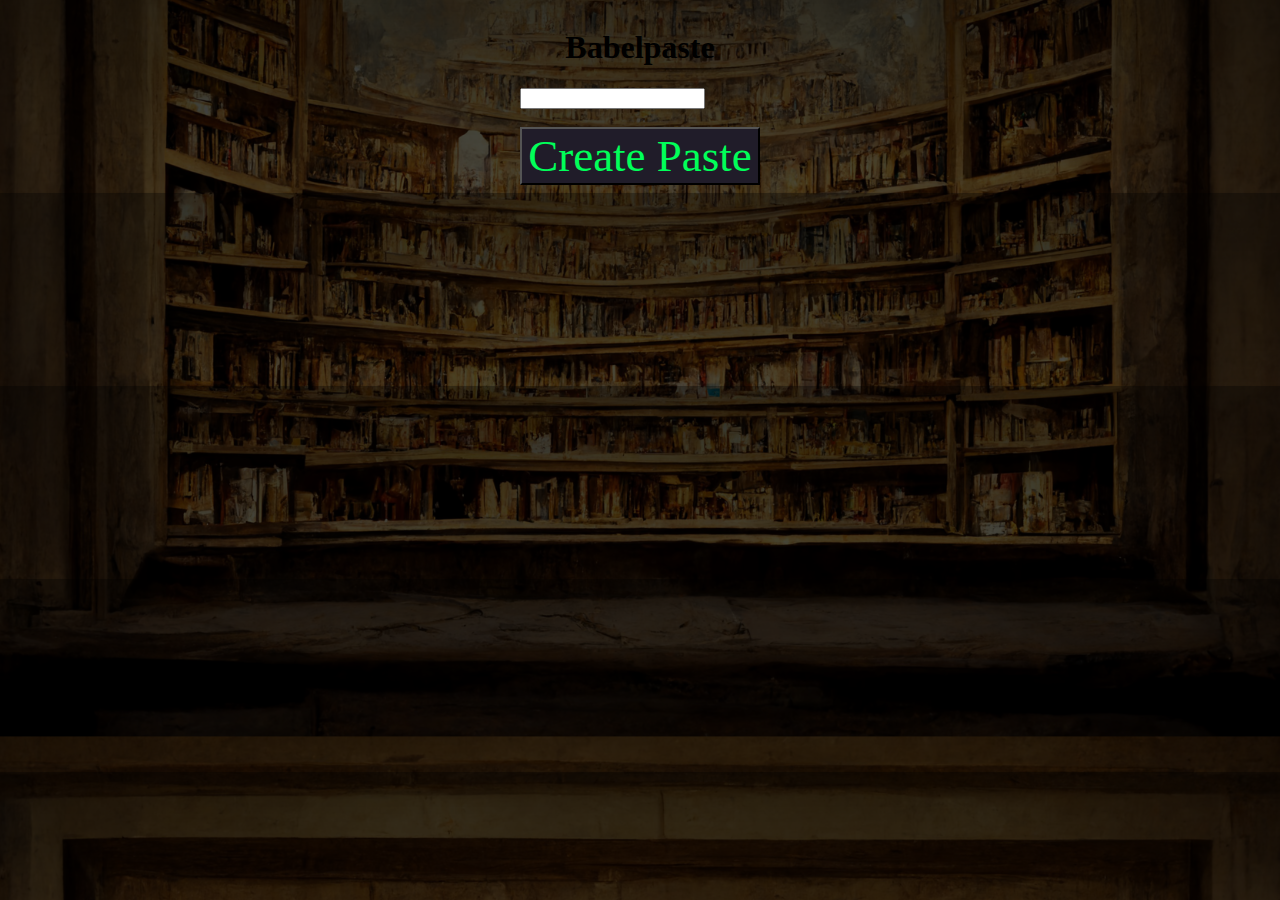
<file: index.html>
<!DOCTYPE html>
<html lang="en">
<head>
	<meta charset="UTF-8">
	<meta http-equiv="X-UA-Compatible" content="IE=edge">
	<meta name="viewport" content="width=device-width, initial-scale=1.0">
	<title>Babelpaste</title>
	<link rel="stylesheet" href="style.css">
</head>
<body>
	<div class="mainContainer">
		<h1 class="title">Babelpaste</h1>
		<form action="" class="form">
			<input type="text" name="TextInput" id="TextInput" class="inputField">
			<br></br>
			<input type="submit" value="Create Paste" class="submitButton">
		  </form>
	</div>
</body>
</html>
</file>
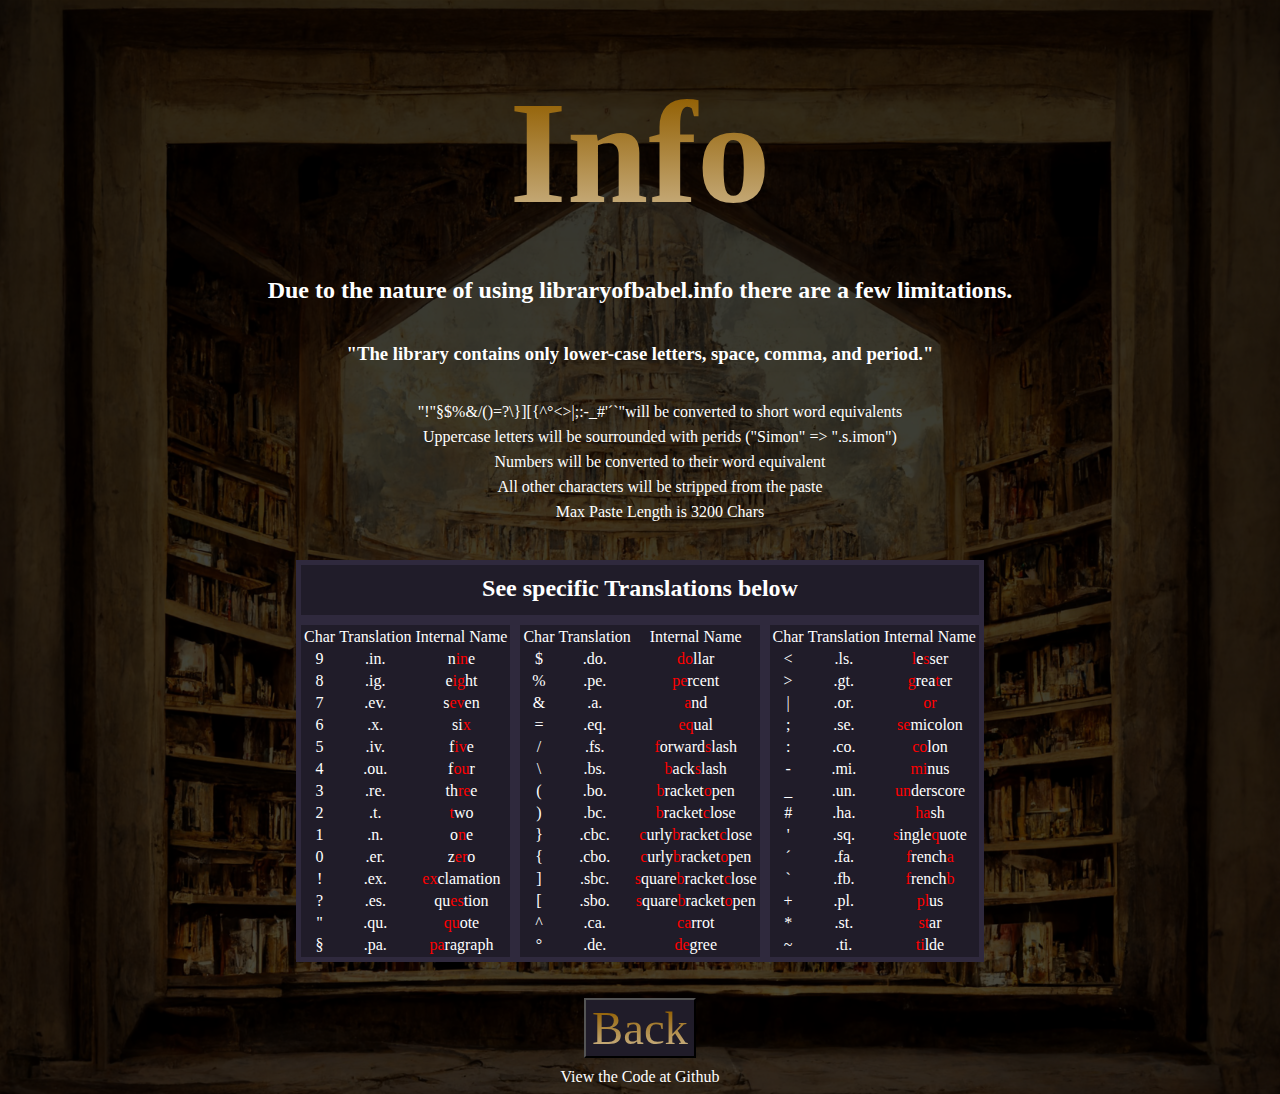
<file: info.html>
<!DOCTYPE html>
<html lang="en">
<head>
	<title>Babelpaste</title>
	<meta name="description" content="Bulletproof Paste Service based on the library of babel.">
    <!-- Discord Embed -->
	<meta content="Babelpaste" property="og:title" />
    <meta content="Bulletproof Paste Service based on the library of babel." property="og:description" />
    <meta content="https://jcms.dev/babelpaste" property="og:url" />
    <meta content="https://jcms.dev/babelpaste/images/background.png" property="og:image" />
    <meta content="#570861" data-react-helmet="true" name="theme-color" />
	<!-- SEO Tags -->
	<meta charset="UTF-8">
	<meta http-equiv="X-UA-Compatible" content="IE=edge">
	<meta name="viewport" content="width=device-width, initial-scale=1.0">
	<!-- Links -->
	<link rel="stylesheet" href="info.css">
	<link rel="stylesheet" href="utils.css">
</head>
<body>
	<div class="mainContainer noselect">
		<h1 class="pageTitle" >Info</h1>
		<h2 class="ruleTitle">Due to the nature of using libraryofbabel.info there are a few limitations.</h2>
		<h3 class="quoteText">"The library contains only lower-case letters, space, comma, and period."</h3>
		<ol>
			<li class="ruleListItem">"!"§$%&/()=?\}][{^°<>|;:-_#'´`"will be converted to short word equivalents</li>
			<li class="ruleListItem">Uppercase letters will be sourrounded with perids ("Simon" => ".s.imon")</li>
			<li class="ruleListItem">Numbers will be converted to their word equivalent</li>
			<li class="ruleListItem">All other characters will be stripped from the paste</li>
			<li class="ruleListItem">Max Paste Length is 3200 Chars</li>
		</ol>
		<h2 class="tableTitle">See specific Translations below</h2>
		<div class="tableContainer">
			<table class="translationTable">
				<tr><td class="leftTableItem">Char</td><td class="middleTableItem">Translation</td><td class="rightTableItem">Internal Name</td></tr>

				<tr><td class="leftTableItem">9</td><td class="middleTableItem">.in.</td><td class="rightTableItem">n<mark class="specialMark">in</mark>e</td></tr>
				<tr><td class="leftTableItem">8</td><td class="middleTableItem">.ig.</td><td class="rightTableItem">e<mark class="specialMark">ig</mark>ht</td></tr>
				<tr><td class="leftTableItem">7</td><td class="middleTableItem">.ev.</td><td class="rightTableItem">s<mark class="specialMark">ev</mark>en</td></tr>
				<tr><td class="leftTableItem">6</td><td class="middleTableItem">.x.</td><td class="rightTableItem">si<mark class="specialMark">x</mark></td></tr>
				<tr><td class="leftTableItem">5</td><td class="middleTableItem">.iv.</td><td class="rightTableItem">f<mark class="specialMark">iv</mark>e</td></tr>
				<tr><td class="leftTableItem">4</td><td class="middleTableItem">.ou.</td><td class="rightTableItem">f<mark class="specialMark">ou</mark>r</td></tr>
				<tr><td class="leftTableItem">3</td><td class="middleTableItem">.re.</td><td class="rightTableItem">th<mark class="specialMark">re</mark>e</td></tr>
				<tr><td class="leftTableItem">2</td><td class="middleTableItem">.t.</td><td class="rightTableItem"><mark class="specialMark">t</mark>wo</td></tr>
				<tr><td class="leftTableItem">1</td><td class="middleTableItem">.n.</td><td class="rightTableItem">o<mark class="specialMark">n</mark>e</td></tr>
				<tr><td class="leftTableItem">0</td><td class="middleTableItem">.er.</td><td class="rightTableItem">z<mark class="specialMark">er</mark>o</td></tr>
				<tr><td class="leftTableItem">!</td><td class="middleTableItem">.ex.</td><td class="rightTableItem"><mark class="specialMark">ex</mark>clamation</td></tr>
				<tr><td class="leftTableItem">?</td><td class="middleTableItem">.es.</td><td class="rightTableItem">qu<mark class="specialMark">es</mark>tion</td></tr>
				<tr><td class="leftTableItem">"</td><td class="middleTableItem">.qu.</td><td class="rightTableItem"><mark class="specialMark">qu</mark>ote</td></tr>
				<tr><td class="leftTableItem">§</td><td class="middleTableItem">.pa.</td><td class="rightTableItem"><mark class="specialMark">pa</mark>ragraph</td></tr>
			</table>

			<table class="translationTable">
				<tr><td class="leftTableItem">Char</td><td class="middleTableItem">Translation</td><td class="rightTableItem">Internal Name</td></tr>

				<tr><td class="leftTableItem">$</td><td class="middleTableItem">.do.</td><td class="rightTableItem"><mark class="specialMark">do</mark>llar</td></tr>
				<tr><td class="leftTableItem">%</td><td class="middleTableItem">.pe.</td><td class="rightTableItem"><mark class="specialMark">pe</mark>rcent</td></tr>
				<tr><td class="leftTableItem">&</td><td class="middleTableItem">.a.</td><td class="rightTableItem"><mark class="specialMark">a</mark>nd</td></tr>
				<tr><td class="leftTableItem">=</td><td class="middleTableItem">.eq.</td><td class="rightTableItem"><mark class="specialMark">eq</mark>ual</td></tr>
				<tr><td class="leftTableItem">/</td><td class="middleTableItem">.fs.</td><td class="rightTableItem"><mark class="specialMark">f</mark>orward<mark class="specialMark">s</mark>lash</td></tr>
				<tr><td class="leftTableItem">\</td><td class="middleTableItem">.bs.</td><td class="rightTableItem"><mark class="specialMark">b</mark>ack<mark class="specialMark">s</mark>lash</td></tr>
				<tr><td class="leftTableItem">(</td><td class="middleTableItem">.bo.</td><td class="rightTableItem"><mark class="specialMark">b</mark>racket<mark class="specialMark">o</mark>pen</td></tr>
				<tr><td class="leftTableItem">)</td><td class="middleTableItem">.bc.</td><td class="rightTableItem"><mark class="specialMark">b</mark>racket<mark class="specialMark">c</mark>lose</td></tr>
				<tr><td class="leftTableItem">}</td><td class="middleTableItem">.cbc.</td><td class="rightTableItem"><mark class="specialMark">c</mark>urly<mark class="specialMark">b</mark>racket<mark class="specialMark">c</mark>lose</td></tr>
				<tr><td class="leftTableItem">{</td><td class="middleTableItem">.cbo.</td><td class="rightTableItem"><mark class="specialMark">c</mark>urly<mark class="specialMark">b</mark>racket<mark class="specialMark">o</mark>pen</td></tr>
				<tr><td class="leftTableItem">]</td><td class="middleTableItem">.sbc.</td><td class="rightTableItem"><mark class="specialMark">s</mark>quare<mark class="specialMark">b</mark>racket<mark class="specialMark">c</mark>lose</td></tr>
				<tr><td class="leftTableItem">[</td><td class="middleTableItem">.sbo.</td><td class="rightTableItem"><mark class="specialMark">s</mark>quare<mark class="specialMark">b</mark>racket<mark class="specialMark">o</mark>pen</td></tr>
				<tr><td class="leftTableItem">^</td><td class="middleTableItem">.ca.</td><td class="rightTableItem"><mark class="specialMark">ca</mark>rrot</td></tr>
				<tr><td class="leftTableItem">°</td><td class="middleTableItem">.de.</td><td class="rightTableItem"><mark class="specialMark">de</mark>gree</td></tr>
			</table>

			<table class="translationTable">
				<tr><td class="leftTableItem">Char</td><td class="middleTableItem">Translation</td><td class="rightTableItem">Internal Name</td></tr>

				<tr><td class="leftTableItem"><</td><td class="middleTableItem">.ls.</td><td class="rightTableItem"><mark class="specialMark">l</mark>e<mark class="specialMark">s</mark>ser</td></tr>
				<tr><td class="leftTableItem">></td><td class="middleTableItem">.gt.</td><td class="rightTableItem"><mark class="specialMark">g</mark>rea<mark class="specialMark">t</mark>er</td></tr>
				<tr><td class="leftTableItem">|</td><td class="middleTableItem">.or.</td><td class="rightTableItem"><mark class="specialMark">or</mark></td></tr>
				<tr><td class="leftTableItem">;</td><td class="middleTableItem">.se.</td><td class="rightTableItem"><mark class="specialMark">se</mark>micolon</td></tr>
				<tr><td class="leftTableItem">:</td><td class="middleTableItem">.co.</td><td class="rightTableItem"><mark class="specialMark">co</mark>lon</td></tr>
				<tr><td class="leftTableItem">-</td><td class="middleTableItem">.mi.</td><td class="rightTableItem"><mark class="specialMark">mi</mark>nus</td></tr>
				<tr><td class="leftTableItem">_</td><td class="middleTableItem">.un.</td><td class="rightTableItem"><mark class="specialMark">un</mark>derscore</td></tr>
				<tr><td class="leftTableItem">#</td><td class="middleTableItem">.ha.</td><td class="rightTableItem"><mark class="specialMark">ha</mark>sh</td></tr>
				<tr><td class="leftTableItem">'</td><td class="middleTableItem">.sq.</td><td class="rightTableItem"><mark class="specialMark">s</mark>ingle<mark class="specialMark">q</mark>uote</td></tr>
				<tr><td class="leftTableItem">´</td><td class="middleTableItem">.fa.</td><td class="rightTableItem"><mark class="specialMark">f</mark>rench<mark class="specialMark">a</mark></td></tr>
				<tr><td class="leftTableItem">`</td><td class="middleTableItem">.fb.</td><td class="rightTableItem"><mark class="specialMark">f</mark>rench<mark class="specialMark">b</mark></td></tr>
				<tr><td class="leftTableItem">+</td><td class="middleTableItem">.pl.</td><td class="rightTableItem"><mark class="specialMark">pl</mark>us</td></tr>
				<tr><td class="leftTableItem">*</td><td class="middleTableItem">.st.</td><td class="rightTableItem"><mark class="specialMark">st</mark>ar</td></tr>
				<tr><td class="leftTableItem">~</td><td class="middleTableItem">.ti.</td><td class="rightTableItem"><mark class="specialMark">ti</mark>lde</td></tr>
			</table>
		</div>
		<br></br>
		<a href="index.html">
			<button class="backButton"></button>
		</a>
		<a href="https://github.com/JustCallMeSimon26/babelpaste" class="githubLink">View the Code at Github</a>

	</div>
</body>
</html>
</file>
<file: style.css>
.body,html {
	background:	linear-gradient(rgba(0, 0, 0, 0.8),rgba(0, 0, 0, 0.7)),
				url("images/background.png");
				background-position: center center;
				background-size: cover;
	display: flex;
	align-items: center;
	justify-content: center;
}

@import url(//db.onlinewebfonts.com/c/ea08883bf947751b7d953f37d4eb5d05?family=Malgun+Gothic);

.mainContainer {
	display: flex;
	flex-direction: column;
	align-items: center;
	justify-content: center;
}

.pageTitle {
	font-size: 15vh;
	margin: 10px;
	margin-top:8%;
	background: linear-gradient(0deg, rgba(255,255,255,1) 0%, rgba(206,183,141,1) 6%, rgba(145,94,0,1) 85%);
	background-clip: text;
	-webkit-background-clip: text;
	color: transparent;
}


.pageTitle::after {
	position:relative;
	font-size: 15pt;
	content: "Made by JCMS";
	background: linear-gradient(0deg, rgba(255,255,255,1) 0%, rgba(206,183,141,1) 6%, rgba(145,94,0,1) 85%);
	background-clip: text;
	-webkit-background-clip: text;
	color: transparent;
}


.PasteArea {
	border-radius: 5px;
	resize: none;
	outline: none;
	background: #201c29;
	color:white;
	caret-color: transparent;
}

.PasteArea::placeholder {
	text-align: center;
	padding-top: 18%;
	font-size: 4vh;
}

.PasteArea:hover::placeholder {
	color: lightgray;
}


.submitButton {
	font-family: "Malgun Gothic";
	background:#201c29;
	font-size:5vh;
	color: #00FF59;
}

.infoButton {
	background:#201c29;
	font-size:4vh;
	color:white;
}


.infoButton:after {
	font-size:5vh;
	content: "🛈";
	background: linear-gradient(0deg, rgba(255,255,255,1) 0%, rgba(206,183,141,1) 6%, rgba(145,94,0,1) 85%);
	background-clip: text;
	-webkit-background-clip: text;
	color: transparent;
}

.submitButton:active {
	background:#2f293d;
}

.infoButton:active {
	background:#2f293d;
}

.noselect {
	user-select: none;
}
</file>
<file: info.css>
/* Config */
:root {
	/* Background */
	--Background-Image: url("images/background.png");
	--Bacgkround-Overlay-Gradient: linear-gradient(rgba(0, 0, 0, 0.8),rgba(0, 0, 0, 0.7));
	/* Text Color */
	--Main-Text-Gradient: linear-gradient(0deg, rgba(255,255,255,1) 0%, rgba(206,183,141,1) 6%, rgba(145,94,0,1) 85%);
	/* Button */
	/* Also used for Paste Area Background */
	--Background-Color: #201c29;
	--Background-Color-Active: #2f293d;
	/* Marker */
	--Marker-Color: #463d5c;
}


/* Import Font */
@import url(//db.onlinewebfonts.com/c/ea08883bf947751b7d953f37d4eb5d05?family=Malgun+Gothic);

/* Setup Background */
.body,html {
	background:	var(--Bacgkround-Overlay-Gradient),
				var(--Background-Image);
				background-position: center center;
				background-size: cover;
	display: flex;
	align-items: center;
	justify-content: center;
}

/* Center EVERYTHING */
.mainContainer {
	display: flex;
	flex-direction: column;
	align-items: center;
	justify-content: center;
}

/* Page Title */
.pageTitle {
	margin-top: 60px;
	margin-bottom: 20px;
	font-size: 110pt;
	background: var(--Main-Text-Gradient);
	background-clip: text;
	-webkit-background-clip: text;
	color: transparent;
}

.ruleTitle {
	color:white;
}

.quoteText {
	color:white;
}

.ruleListItem {
	color:white;
	text-align: center;
	list-style: none;
	line-height: 25px;
}

.tableTitle {
	border: 5px solid;
	border-color: var(--Background-Color-Active);
	color:white;
	min-width:91%;
	min-height:40px;
	text-align: center;
	background-color: var(--Background-Color);
	margin-bottom: 0;
	padding-top: 10px;
}

.backButton {
	font-size:30pt;
	background: var(--Background-Color);
}

.backButton:hover {
	cursor: pointer;
}

.backButton:after {
	font-family: "Malgun Gothic";
	content: "Back";
	font-size:35pt;
	background: var(--Main-Text-Gradient);
	background-clip: text;
	-webkit-background-clip: text;
	color: transparent;
}

.backButton:active {
	background: var(--Background-Color-Active);
}

.githubLink {
	margin-top: 10px;
	color:white;
	text-decoration-line: none;
}

.translationTable {
	border: 5px solid;
	background: var(--Background-Color);
	border-color: var(--Background-Color-Active);
}

.specialMark {
	background-color: transparent;
	color: red;
	animation: rainbow 10s infinite linear;
}

.tableContainer {
	display:flex;
	flex-direction: row;
}

.leftTableItem {
	max-width:30%;
	text-align: center;
	color: white

}

.middleTableItem{
	max-width:30%;
	text-align: center;
	color: white

}


.rightTableItem {
	max-width:30%;
	text-align: center;
	color: white

}


@keyframes rainbow {
	12.5% {color:red;}
	25% {color: orange;}
	37.5% {color: yellow;}
	50% {color: green;}
	62.5% {color: cyan;}
	75% {color: blue;}
	87.5% {color: purple;}
	100% {color: red};
	0% { color: red; }
	50% { color: blue; }
	100% { color: red; }
}
</file>
<file: utils.css>
.noselect {
	user-select: none;
	}
</file>
